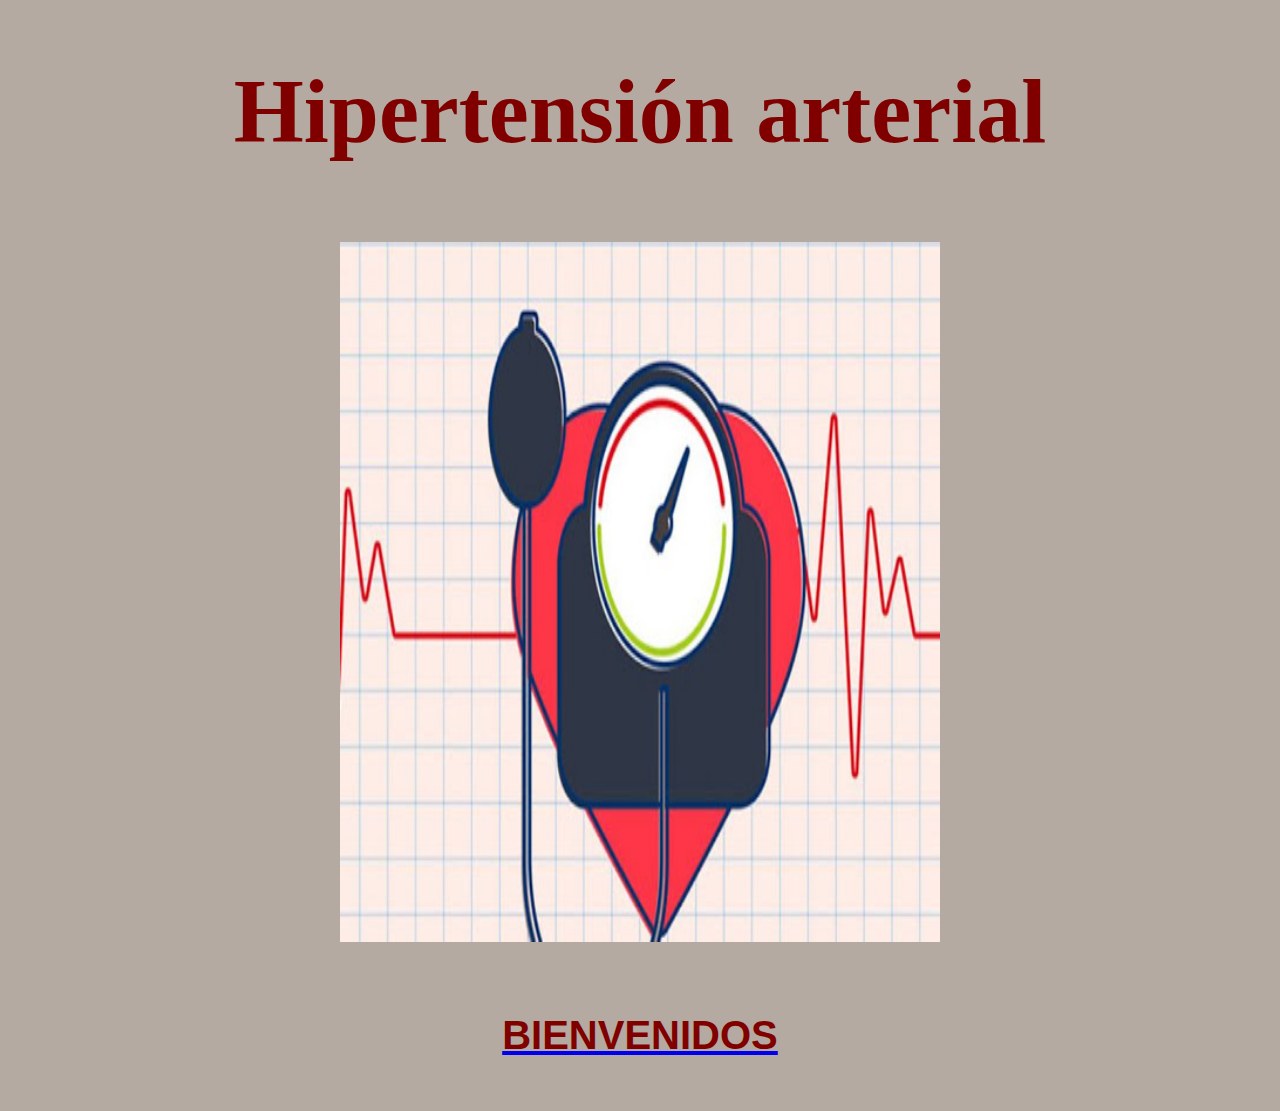
<file: index.html>
<!DOCTYPE HTML>
<html>
<head>
<meta name="author" content="gildred samantha reina paez" />
<meta name="description" content="Esta página contiene información relacionada con hipertensión arterial">
<meta http-equiv="Content-Type" content="text/html;charset=UTF-8"/>
<title>Hipertensión arterial</title>
<link rel="stylesheet" type="text/css" href="formato.css" media="all" />
</head>
<body>
<H1>Hipertensión arterial</H1>
<br>
<img src="IMG2.jpg" title="https://images.app.goo.gl/PF9U4AmJsNngFoR5A" width="600" height="700"
class="imgcenter">
<br>
<a href="marcos.html"><h4>BIENVENIDOS</h4></a>
</file>
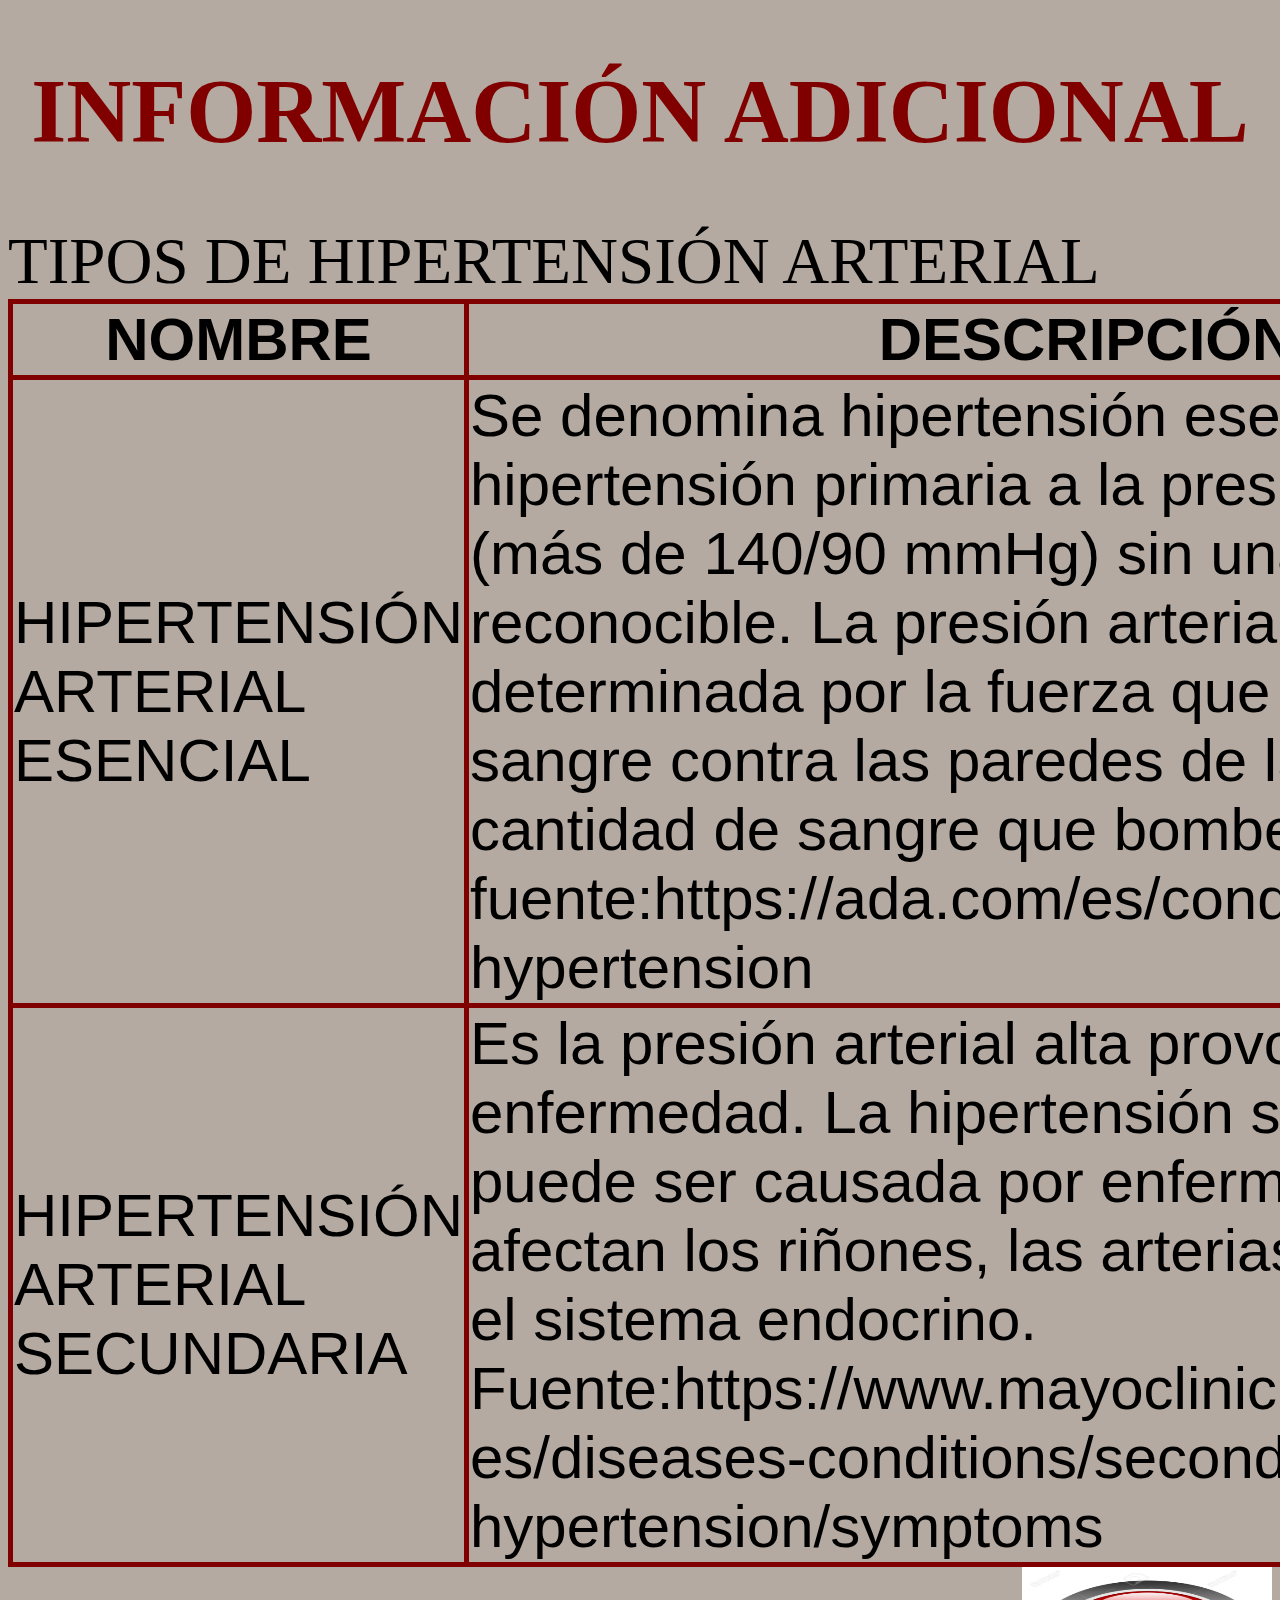
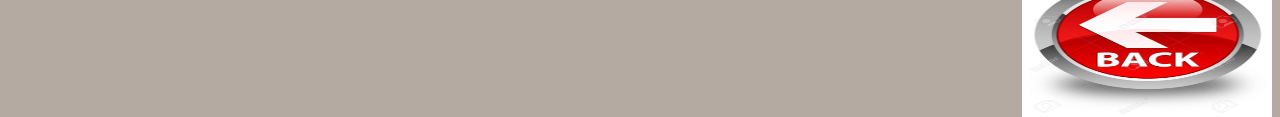
<file: adicional.html>
<!DOCTYPE HTML>
<html>
<head>
<meta name="author" content="gildred samantha reina paez" />
<meta name="description" content="Esta página contiene información relacionada con hipertensión arterial">
<meta http-equiv="Content-Type" content="text/html;charset=UTF-8"/>
<title>Hipertensión arterial</title>
<link rel="stylesheet" type="text/css" href="formato.css" media="all" />
</head>
<body>
<H1>INFORMACIÓN ADICIONAL</H1>
<table>
<caption>TIPOS DE HIPERTENSIÓN ARTERIAL</caption>
<tr><th>NOMBRE</th><th>DESCRIPCIÓN</th><th>IMAGEN</th></tr>
<tr><td>HIPERTENSIÓN ARTERIAL ESENCIAL</td>
<td>Se denomina hipertensión esencial o hipertensión primaria a la presión arterial alta (más de 140/90 mmHg) sin una causa reconocible. La presión arterial está determinada por la fuerza que ejerce la sangre contra las paredes de las arterias y la cantidad de sangre que bombea el corazón. fuente:https://ada.com/es/conditions/essential-hypertension</td>
<td><img src="IMG7.jpg" title="https://images.app.goo.gl/UJDMbNSxejmTa7da9" width="400" height="350" class="imgcenter"></td></tr>
<tr><td>HIPERTENSIÓN ARTERIAL SECUNDARIA</td>
<td>Es la presión arterial alta provocada por otra enfermedad. La hipertensión secundaria puede ser causada por enfermedades que afectan los riñones, las arterias, el corazón o el sistema endocrino. Fuente:https://www.mayoclinic.org/es-es/diseases-conditions/secondary-hypertension/symptoms</td>
<td><img src="IMG8.jpg" title="https://images.app.goo.gl/QwuowzA9nNrGvarv8" width="400" height="350" class="imgcenter"></td></tr> 
</table>
<a href="contenido.html"><img src="IMG4.jpg" title="https://images.app.goo.gl/4zvx5WSqNp4ameM36" width="250" height= "150" class="imgright"></a> 
</body>
</html>
</file>
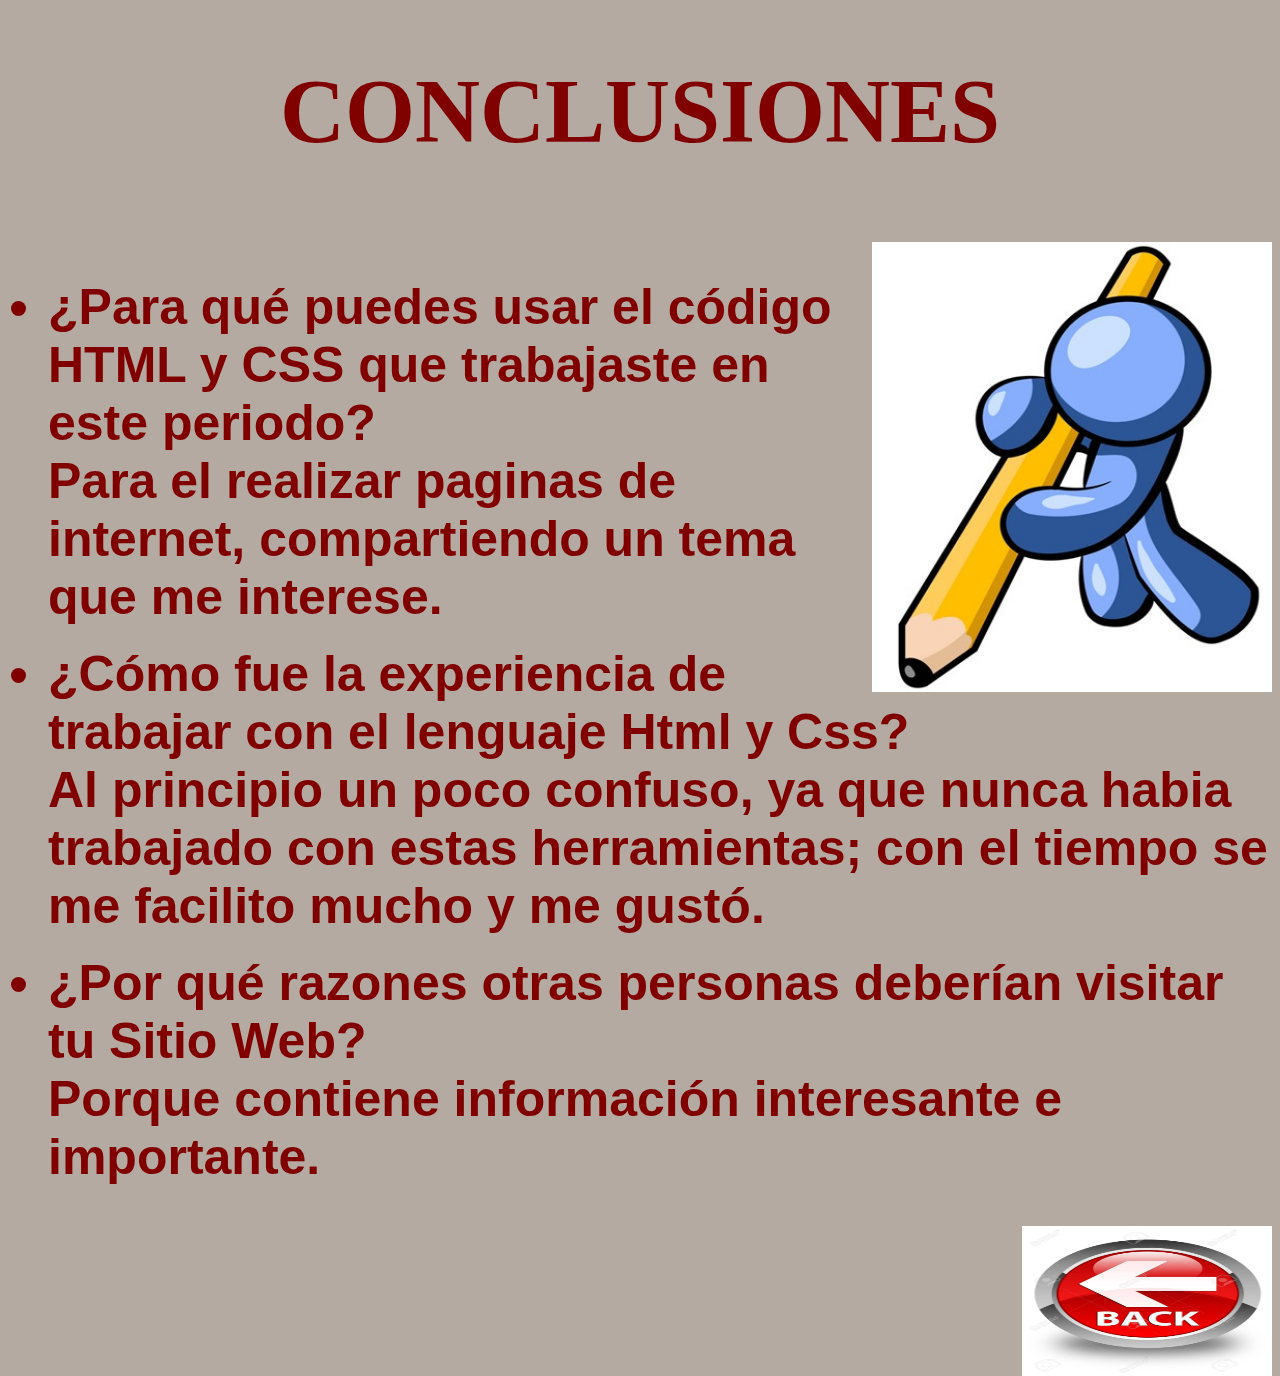
<file: conclusiones.html>
<!DOCTYPE HTML>
<html>
<head>
<meta name="author" content="gildred samantha reina paez" />
<meta name="description" content="Esta página contiene información relacionada con hipertensión arterial">
<meta http-equiv="Content-Type" content="text/html;charset=UTF-8"/>
<title>Hipertensión arterial</title>
<link rel="stylesheet" type="text/css" href="formato.css" media="all" />
</head>
<body>
<H1>CONCLUSIONES</H1>
<br>
<img src="IMG16.jpg" title="https://images.app.goo.gl/Zrq3R6FTDwz8kzfN7" width="400" height="450" class="imgright">
<br>
<ul>
<H3><li>¿Para qué puedes usar el código HTML y CSS que trabajaste en este periodo?
<br>
Para el realizar paginas de internet, compartiendo un tema que me interese.</li></H3>
<H3><li>¿Cómo fue la experiencia de trabajar con el lenguaje Html y Css?
<br>
Al principio un poco confuso, ya que nunca habia trabajado con estas herramientas; con el tiempo se me facilito mucho y me gustó.</li></H3>
<H3><li>¿Por qué razones otras personas deberían visitar tu Sitio Web?
<br>
Porque contiene información interesante e importante.</li><H3>
<br>
<a href="contenido.html"><img src="IMG4.jpg" title="https://images.app.goo.gl/4zvx5WSqNp4ameM36" width="250" height= "150" class="imgright"></a> 
</body>
</html>
</file>
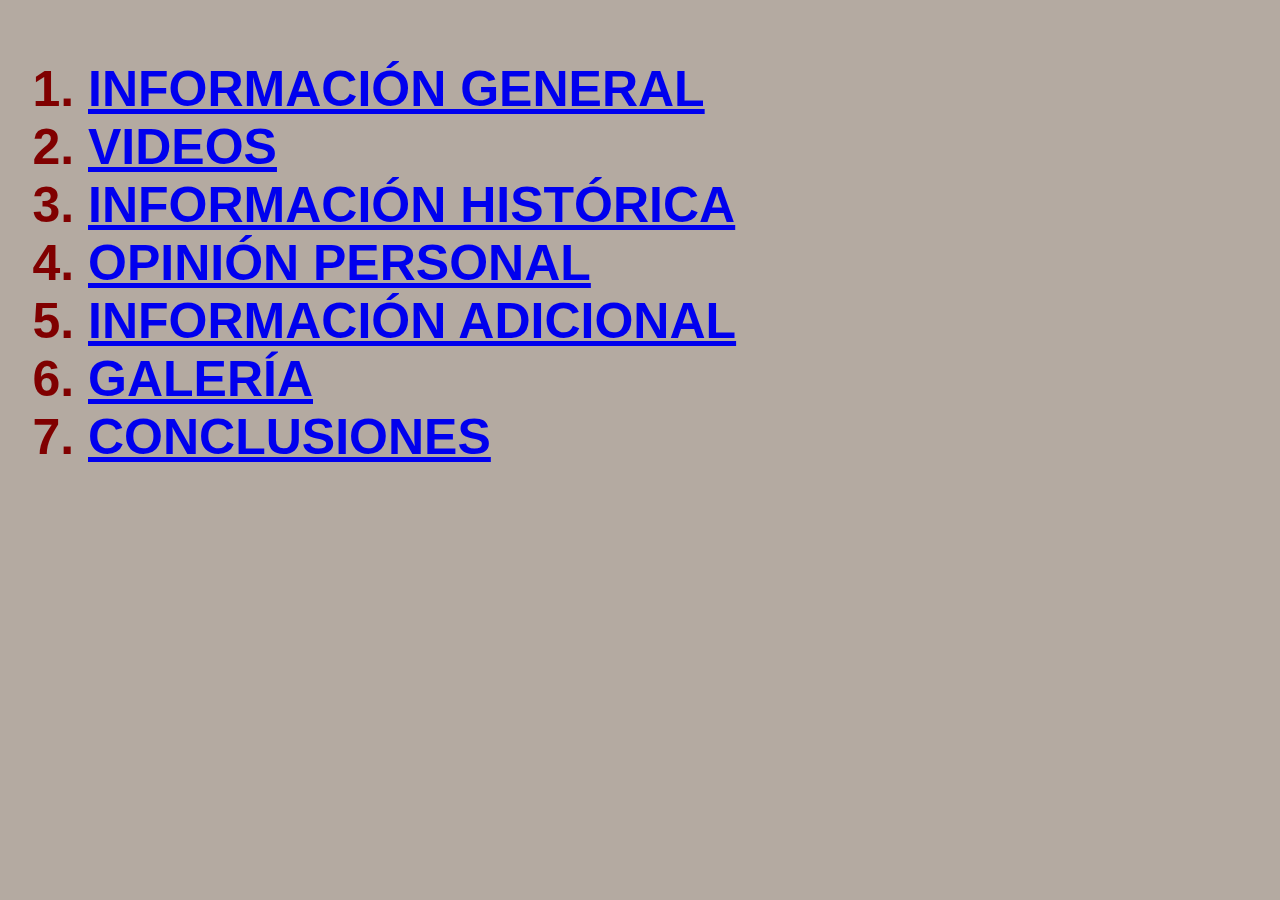
<file: contenido.html>
<!DOCTYPE HTML>
<html>
<head>
<meta name="author" content="gildred samantha reina paez" />
<meta name="description" content="Esta página contiene información relacionada con hipertensión arterial">
<meta http-equiv="Content-Type" content="text/html;charset=UTF-8"/>
<title>Hipertensión arterial</title>
<link rel="stylesheet" type="text/css" href="formato.css" media="all" />
</head>
<body>
<h2>
<blockquote>
<ol>
<li><a href="general.html">INFORMACIÓN GENERAL</a>
<li><a href="videos.html">VIDEOS</a>
<li><a href="historica.html">INFORMACIÓN HISTÓRICA</a>
<li><a href="opinión.html">OPINIÓN PERSONAL</a>
<li><a href="adicional.html">INFORMACIÓN ADICIONAL</a>
<li><a href="galeria.html">GALERÍA</a>
<li><a href="conclusiones.html">CONCLUSIONES</a>
</ol>
</blockquote>
</h2>
</file>
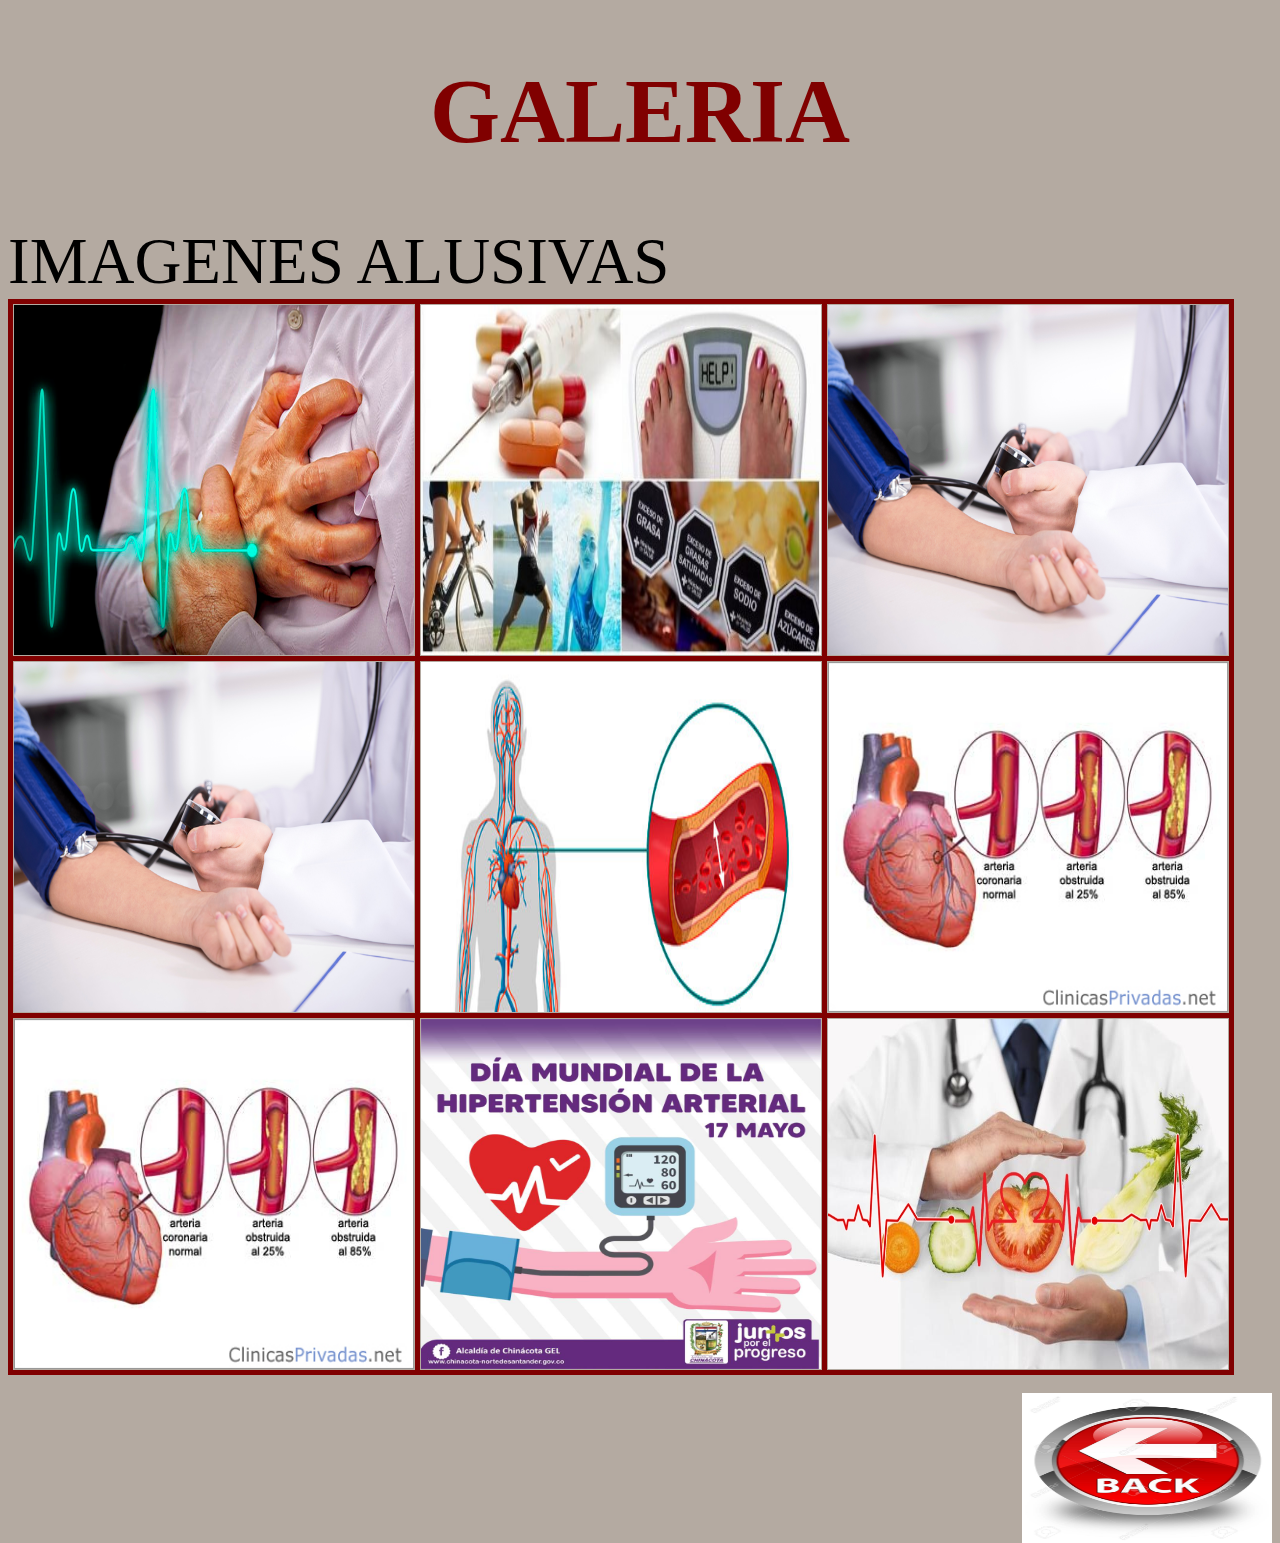
<file: galeria.html>
<!DOCTYPE HTML>
<html>
<head>
<meta name="author" content="gildred samantha reina paez" />
<meta name="description" content="Esta página contiene información relacionada con hipertensión arterial">
<meta http-equiv="Content-Type" content="text/html;charset=UTF-8"/>
<title>Hipertensión arterial</title>
<link rel="stylesheet" type="text/css" href="formato.css" media="all" />
</head>
<body>
<H1>GALERIA</H1>
<table>
<caption>IMAGENES ALUSIVAS</caption>
<tr>
<td><img src="IMG9.jpg" title="https://images.app.goo.gl/3gNDc4HMkLMpf9KN6" width="400" height="350" class="imgcenter"></td><td><img src="IMG10.jpg" title="https://images.app.goo.gl/aLmXeCfLYVmgyR157" width="400" height="350" class="imgcenter"></td><td><img src="IMG111.jpg" title="https://images.app.goo.gl/67Ma5878FwaUVMD68" width="400" height="350" class="imgcenter"></td>
</tr>
<tr>
<td><img src="IMG111.jpg" title="https://images.app.goo.gl/67Ma5878FwaUVMD68" width="400" height="350" class="imgcenter"></td><td><img src="IMG12.jpg" title="https://images.app.goo.gl/kRPdLbcTExnvJMzZ7" width="400" height="350" class="imgcenter"></td><td><img src="IMG13.jpg" title="https://images.app.goo.gl/nm3o6EC8778NoTbc6" width="400" height="350" class="imgcenter"></td>
</tr>
<tr>
<td><img src="IMG13.jpg" title="https://images.app.goo.gl/nm3o6EC8778NoTbc6" width="400" height="350" class="imgcenter"></td><td><img src="IMG14.jpg" title="https://images.app.goo.gl/amPyFcU5nnCzhRXX8" width="400" height="350" class="imgcenter"></td><td><img src="IMG15.jpg" title="https://images.app.goo.gl/iJYsM86syycpyCpTA" width="400" height="350" class="imgcenter"></td>
</tr>
</table>
<br>
<a href="contenido.html"><img src="IMG4.jpg" title="https://images.app.goo.gl/4zvx5WSqNp4ameM36" width="250" height= "150" class="imgright"></a> 
</body>
</html>
</file>
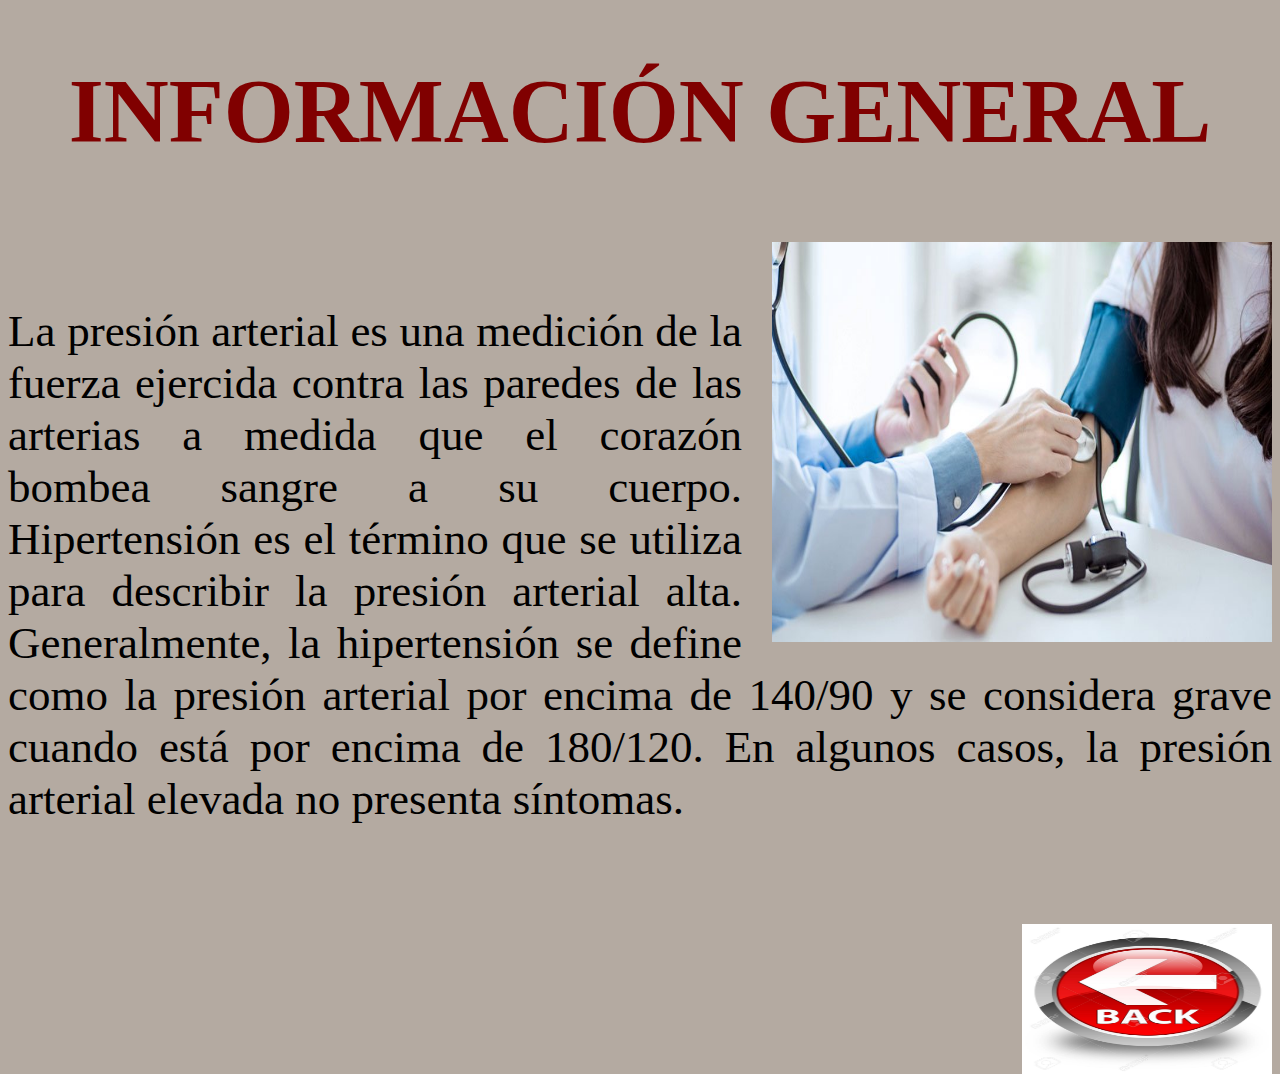
<file: general.html>
<!DOCTYPE HTML>
<html>
<head>
<meta name="author" content="gildred samantha reina paez" />
<meta name="description" content="Esta página contiene información relacionada con hipertensión arterial">
<meta http-equiv="Content-Type" content="text/html;charset=UTF-8"/>
<title>Hipertensión arterial</title>
<link rel="stylesheet" type="text/css" href="formato.css" media="all" />
</head>
<body>
<H1>INFORMACIÓN GENERAL</H1>
<br>
<img src="IMG3.jpg" title="https://images.app.goo.gl/dEx1rKpmsKTtA9917" width="500" height="400" class="imgright">
<br>
<p>La presión arterial es una medición de la fuerza ejercida contra las paredes de las arterias a medida que el corazón bombea sangre a su cuerpo. Hipertensión es el término que se utiliza para describir la presión arterial alta.
Generalmente, la hipertensión se define como la presión arterial por encima de 140/90 y se considera grave cuando está por encima de 180/120. En algunos casos, la presión arterial elevada no presenta síntomas.</p>
<br>
<br>
<br>
<a href="contenido.html"><img src="IMG4.jpg" title="https://images.app.goo.gl/4zvx5WSqNp4ameM36" width="250" height= "150" class="imgright"></a>
</file>
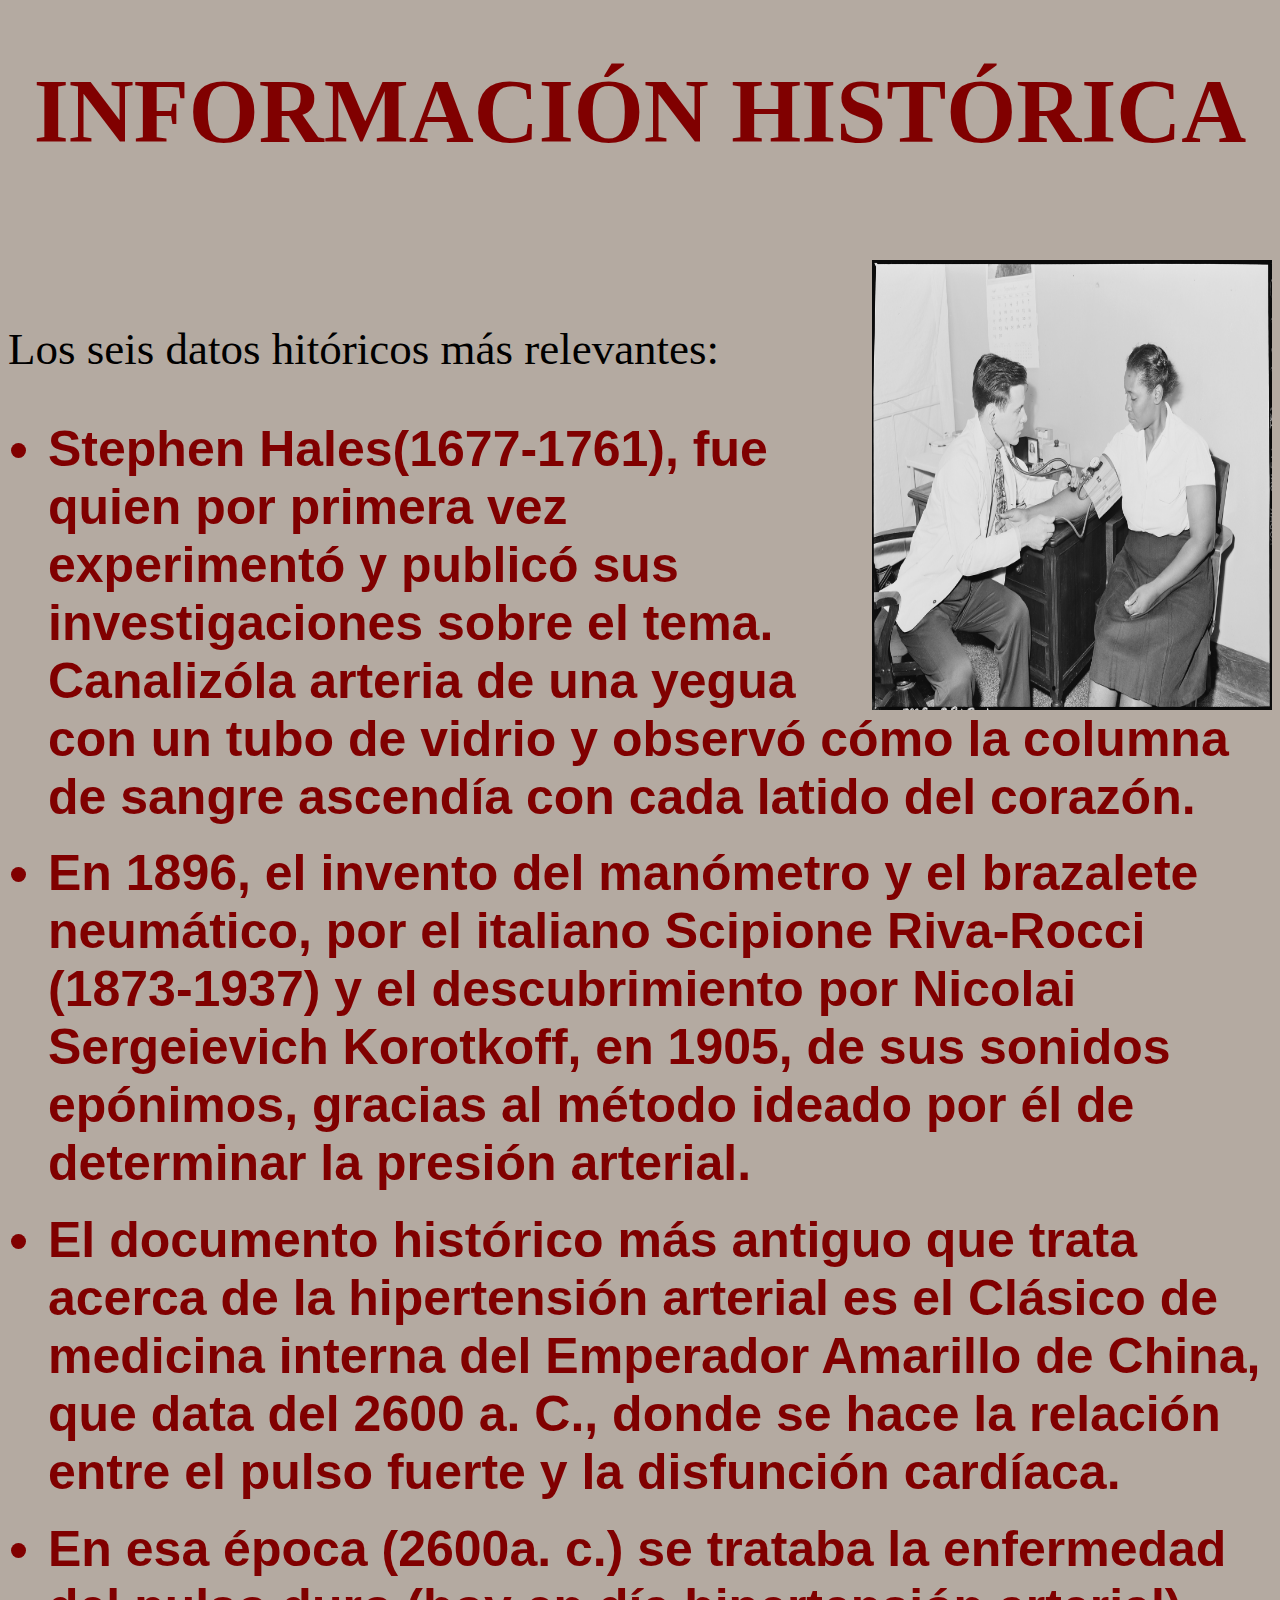
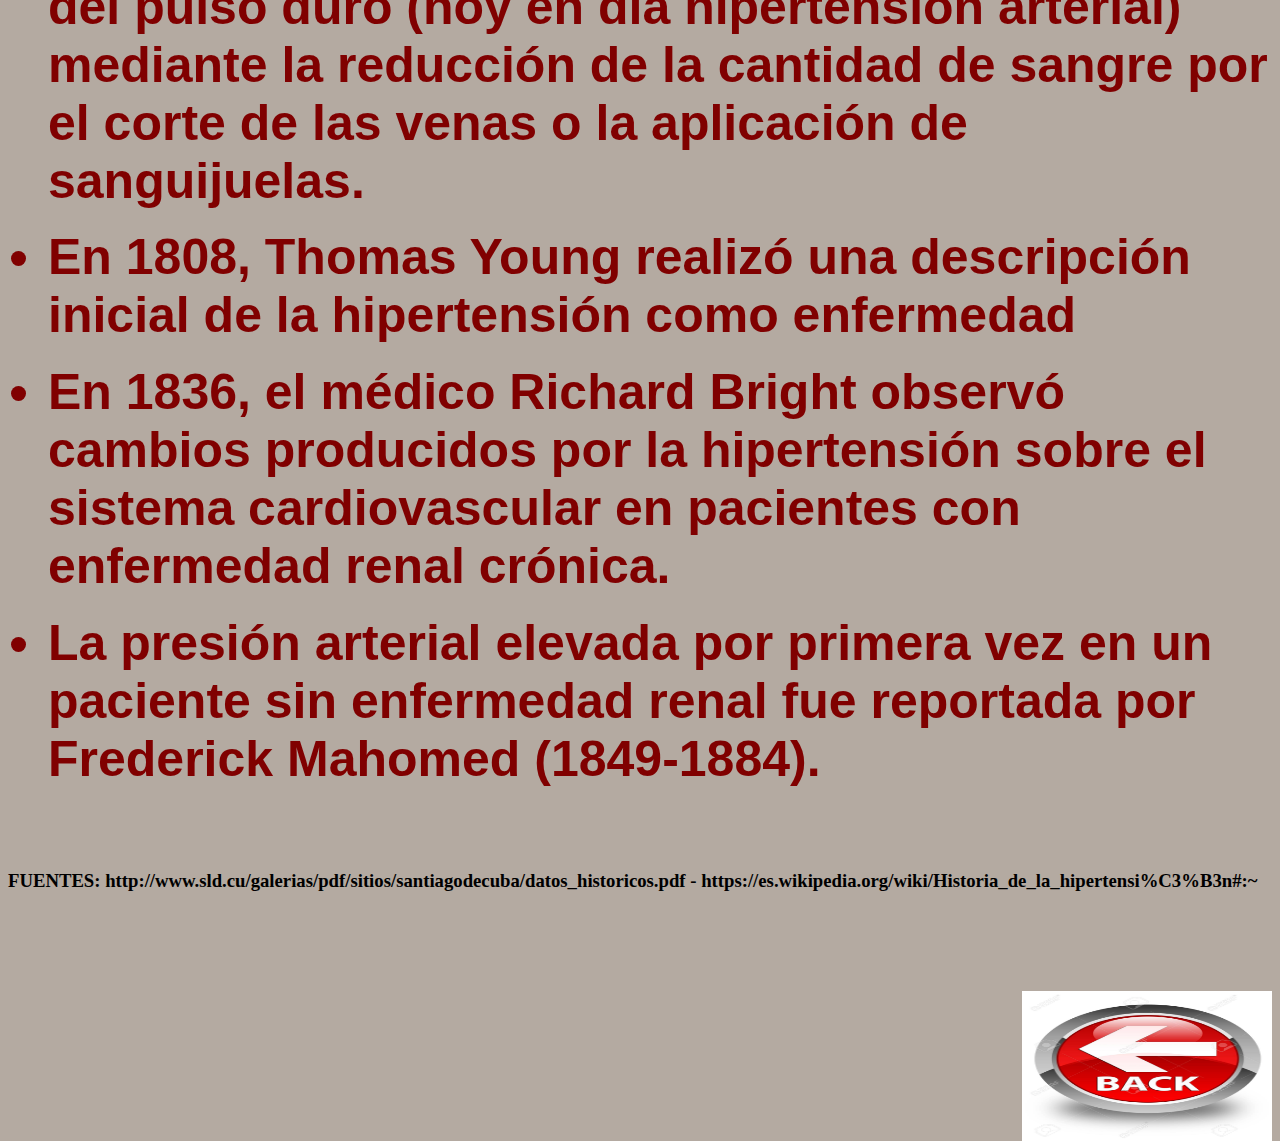
<file: historica.html>
<!DOCTYPE HTML>
<html>
<head>
<meta name="author" content="gildred samantha reina paez" />
<meta name="description" content="Esta página contiene información relacionada con hipertensión arterial">
<meta http-equiv="Content-Type" content="text/html;charset=UTF-8"/>
<title>Hipertensión arterial</title>
<link rel="stylesheet" type="text/css" href="formato.css" media="all" />
</head>
<body>
<H1>INFORMACIÓN HISTÓRICA</H1>
<br>
<br>
<img src="IMG5.jpg" title="https://images.app.goo.gl/XyayDkz8Tgq7eiXz8" width="400" height="450" class="imgright">
<br>
<p> Los seis datos hitóricos más relevantes:</p>
<ul>

<H3><li>Stephen Hales(1677-1761), fue quien por primera vez experimentó y publicó sus investigaciones sobre el tema. Canalizóla arteria de una yegua  con un tubo de vidrio y observó cómo la columna de sangre ascendía con cada latido del corazón.</li></H3>
<H3><li> En 1896, el invento del manómetro y el brazalete neumático, por el italiano Scipione Riva-Rocci (1873-1937) y el descubrimiento por Nicolai Sergeievich Korotkoff, en 1905, de sus sonidos epónimos, gracias al método ideado por él de determinar la presión arterial.</li></H3>
<H3><li>El documento histórico más antiguo que trata acerca de la hipertensión arterial es el Clásico de medicina interna del Emperador Amarillo de China, que data del 2600 a. C., donde se hace la relación entre el pulso fuerte y la disfunción cardíaca.</li></H3>
<H3><li>En esa época (2600a. c.) se trataba la enfermedad del pulso duro (hoy en día hipertensión arterial)  mediante la reducción de la cantidad de sangre por el corte de las venas o la aplicación de sanguijuelas.</li></H3>
<H3><li>En 1808, Thomas Young realizó una descripción inicial de la hipertensión como enfermedad</li></H3>
<H3><li>En 1836, el médico Richard Bright observó cambios producidos por la hipertensión sobre el sistema cardiovascular en pacientes con enfermedad renal crónica.</li></H3>
<H3><li>La presión arterial elevada por primera vez en un paciente sin enfermedad renal fue reportada por Frederick Mahomed (1849-1884).</li></H3>
</ul>
<br>
<p><H3>FUENTES: http://www.sld.cu/galerias/pdf/sitios/santiagodecuba/datos_historicos.pdf - https://es.wikipedia.org/wiki/Historia_de_la_hipertensi%C3%B3n#:~</H3></p>
<br>
<br>
<br>
<a href="contenido.html"><img src="IMG4.jpg" title="https://images.app.goo.gl/4zvx5WSqNp4ameM36" width="250" height= "150" class="imgright"></a> 
</body>
</html>
</file>
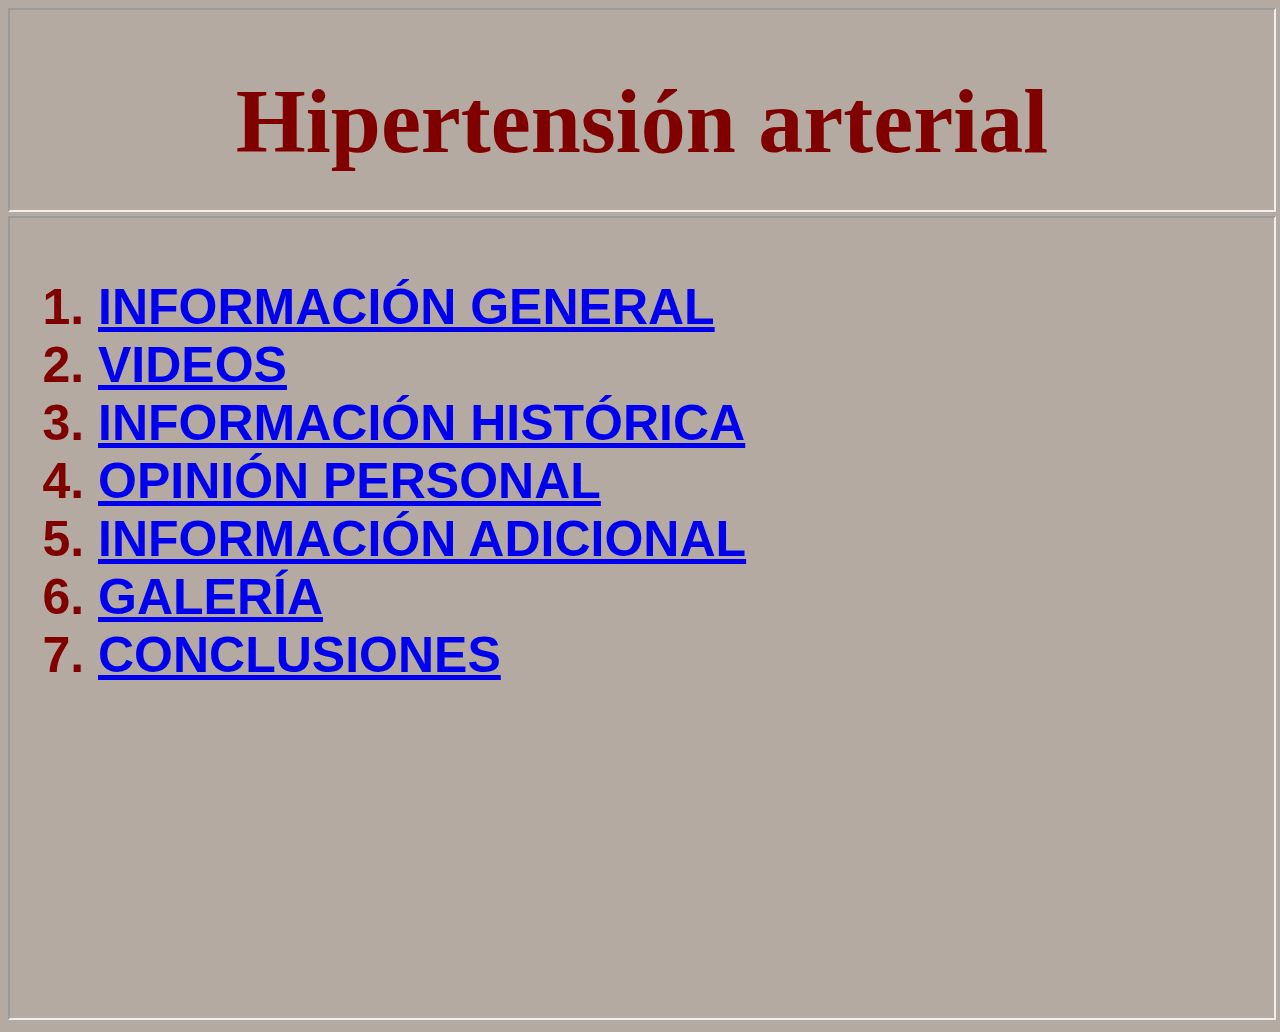
<file: marcos.html>
<!DOCTYPE HTML>
<html>
<head>
<meta name="author" content="gildred samantha reina paez" />
<meta name="description" content="Esta página contiene información relacionada con hipertensión arterial">
<meta http-equiv="Content-Type" content="text/html;charset=UTF-8"/>
<title>Hipertensión arterial</title>
<link rel="stylesheet" type="text/css" href="formato.css" media="all" />
</head>
<iframe title="marco para el titulo" width="100%" height="200" src="titulo.html">
</iframe>
<iframe title="marco para el contenido" width="100%" height="800" src="contenido.html">
</html>
</file>
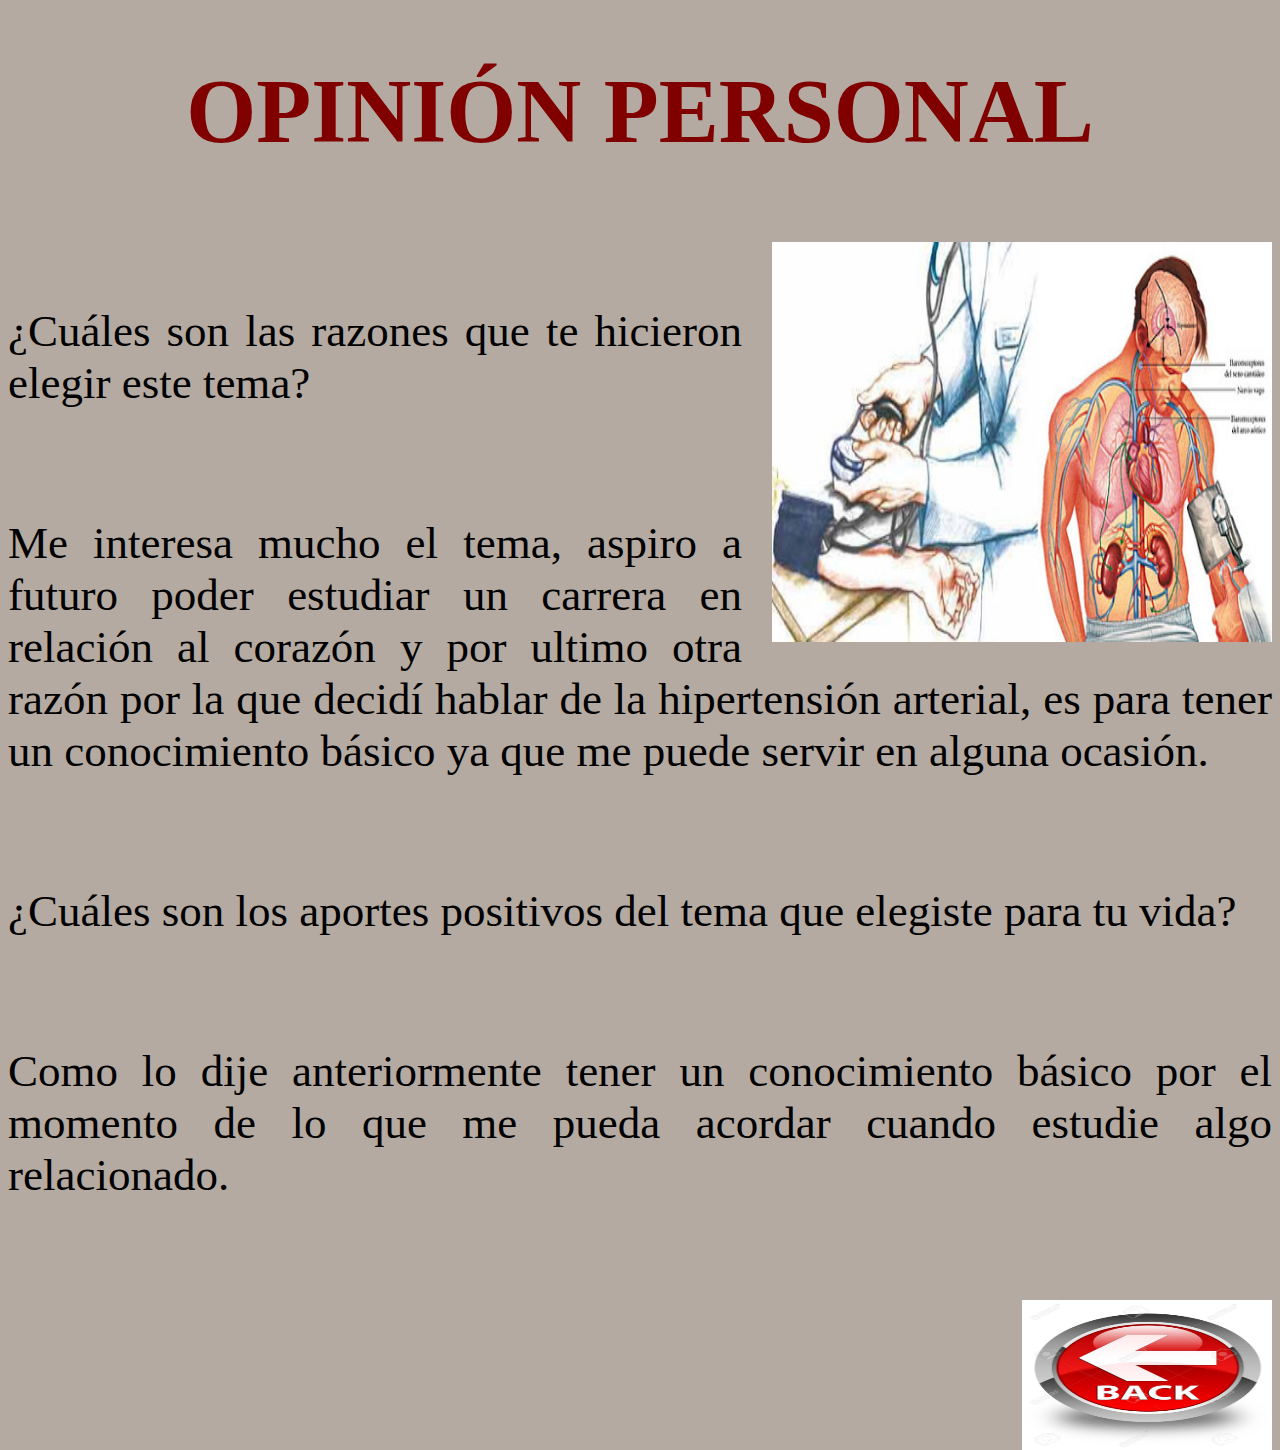
<file: opinión.html>
<!DOCTYPE HTML>
<html>
<head>
<meta name="author" content="gildred samantha reina paez" />
<meta name="description" content="Esta página contiene información relacionada con hipertensión arterial">
<meta http-equiv="Content-Type" content="text/html;charset=UTF-8"/>
<title>Hipertensión arterial</title>
<link rel="stylesheet" type="text/css" href="formato.css" media="all" />
</head>
<body>
<H1>OPINIÓN PERSONAL</H1>
<br>
<img src="IMG6.jpg" title="https://images.app.goo.gl/f8maWXk6fY7HJEPG9" width="500" height="400" class="imgright">
<br>
<p>¿Cuáles son las razones que te hicieron elegir este tema?</p>
<br>
<p>Me interesa mucho el tema, aspiro a futuro poder estudiar un carrera en relación al corazón y por ultimo otra razón por la que decidí hablar de la hipertensión arterial, es para tener un conocimiento básico ya que me puede servir en alguna ocasión.</p>
<br>
<p>¿Cuáles son los aportes positivos del tema que elegiste para tu vida?</p>
<br>
<p>Como lo dije anteriormente tener un conocimiento básico por el momento de lo que me pueda acordar cuando estudie algo relacionado.</p>
<br>
<br>
<br>
<a href="contenido.html"><img src="IMG4.jpg" title="https://images.app.goo.gl/4zvx5WSqNp4ameM36" width="250" height= "150" class="imgright"></a> 
</body>
</html>
</file>
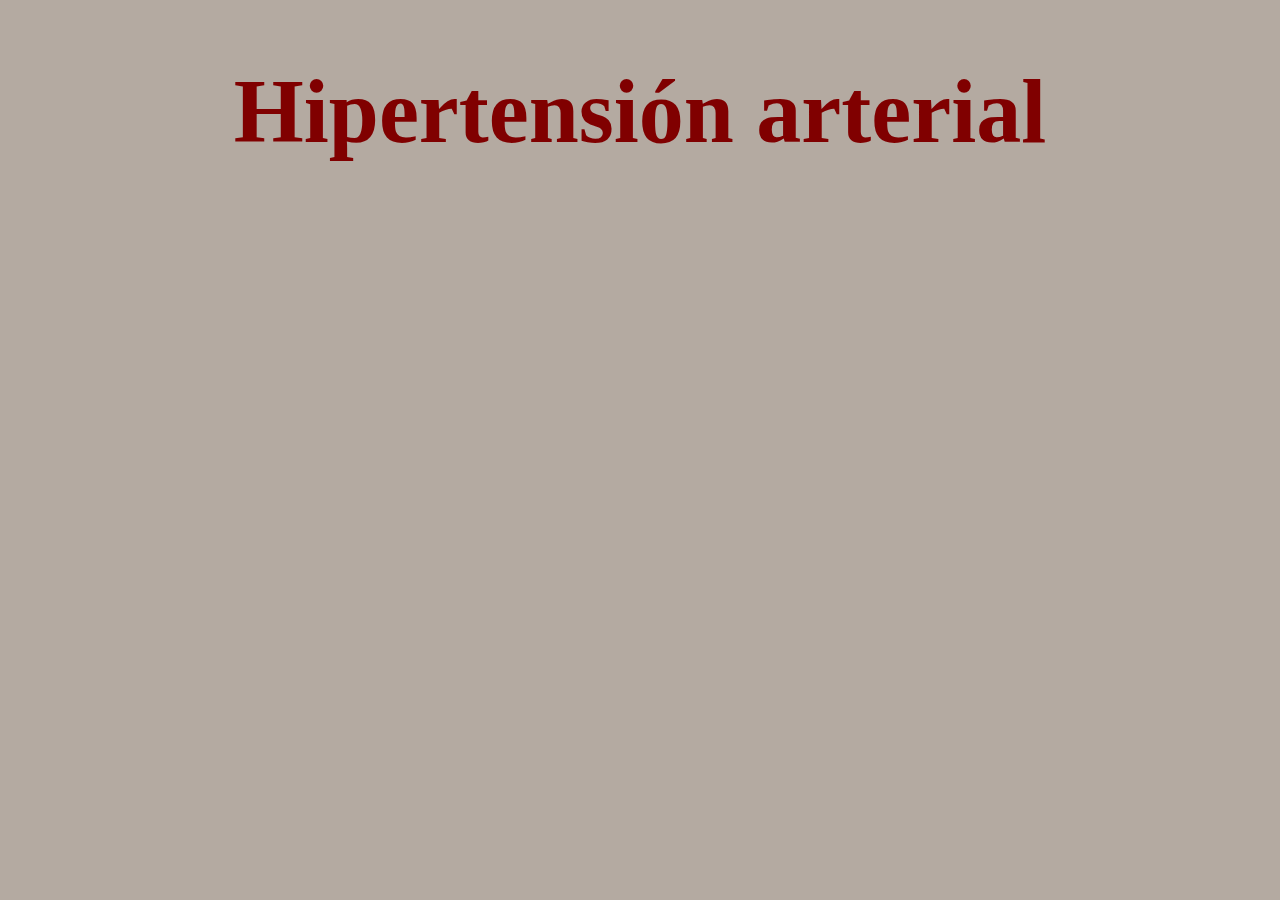
<file: titulo.html>
<!DOCTYPE HTML>
<html>
<head>
<meta name="author" content="gildred samantha reina paez" />
<meta name="description" content="Esta página contiene información relacionada con hipertensión arterial">
<meta http-equiv="Content-Type" content="text/html;charset=UTF-8"/>
<title>Hipertensión arterial</title>
<link rel="stylesheet" type="text/css" href="formato.css" media="all" />
</head>
<body>
<H1>Hipertensión arterial</H1>
</file>
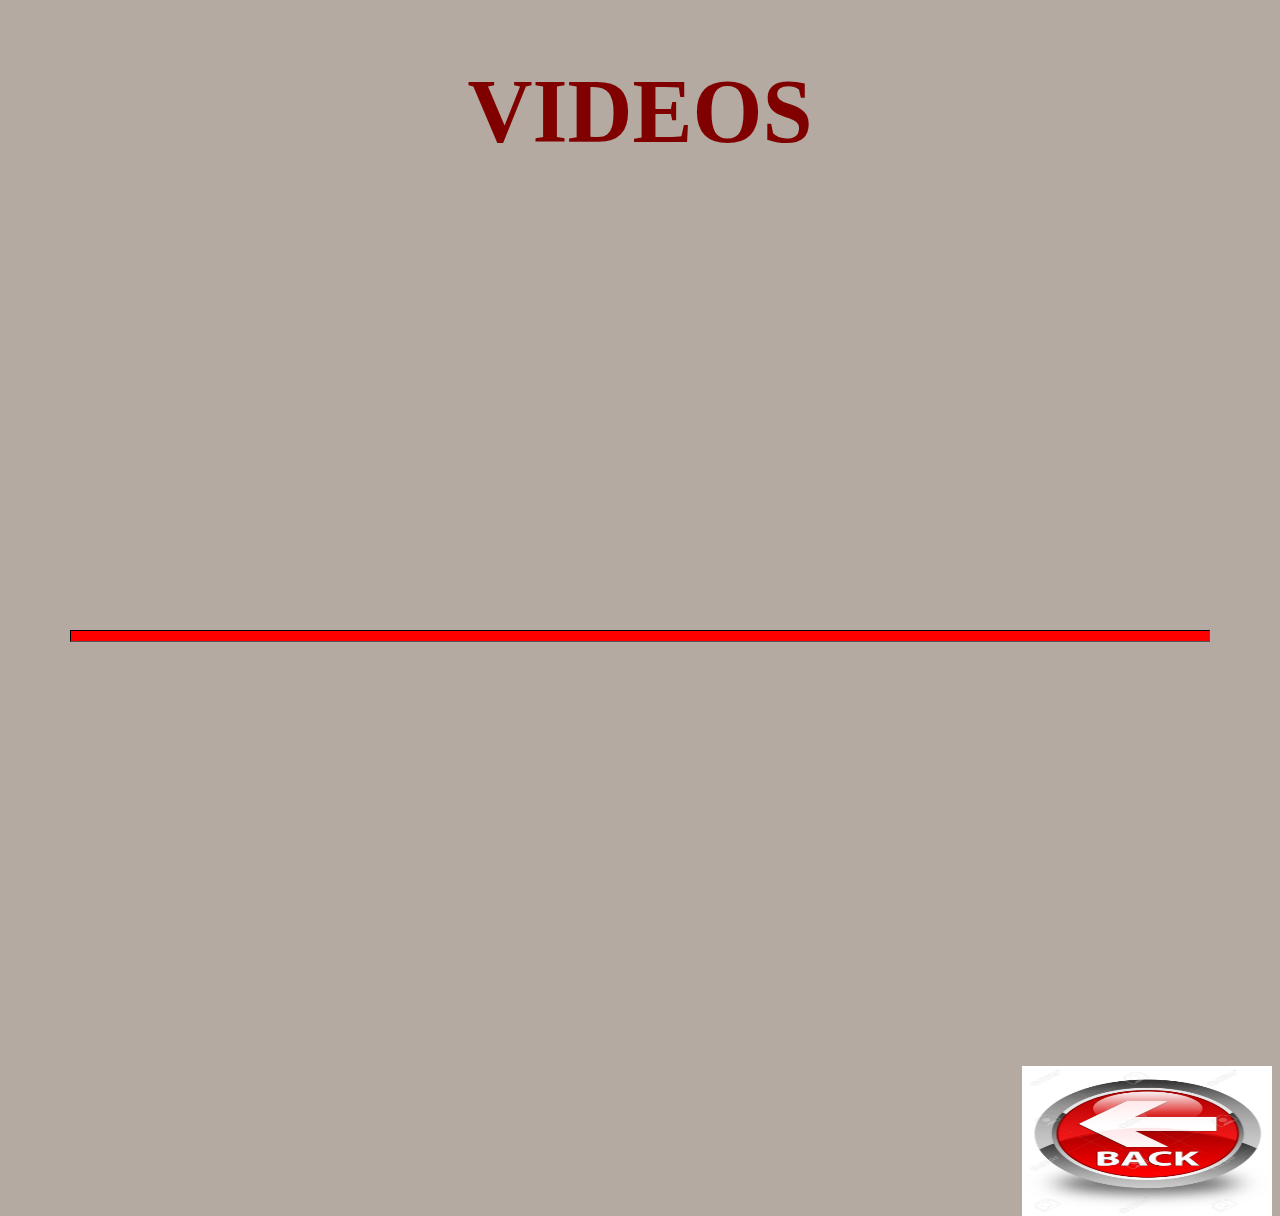
<file: videos.html>
<!DOCTYPE HTML>
<html>
<head>
<meta name="author" content="gildred samantha reina paez" />
<meta name="description" content="Esta página contiene información relacionada con hipertensión arterial">
<meta http-equiv="Content-Type" content="text/html;charset=UTF-8"/>
<title>Hipertensión arterial</title>
<link rel="stylesheet" type="text/css" href="formato.css" media="all" />
</head>
<body>
<H1>VIDEOS</H1>
<br>
<br>
<div style="text-align:center;">  
<iframe width="800" height="340" src="https://www.youtube.com/embed/xB9nct7TjGM" frameborder="0" allow="accelerometer; autoplay; encrypted-media; gyroscope; picture-in-picture" allowfullscreen></iframe>
</div>
<br>
<hr>
<br>
<div style="text-align:center;">
<iframe width="800" height="340" src="https://www.youtube.com/embed/nZQnB82zGKA" frameborder="0" allow="accelerometer; autoplay; encrypted-media; gyroscope; picture-in-picture" allowfullscreen></iframe>
</div>
<br>
<br><br>
<a href="contenido.html"><img src="IMG4.jpg" title="https://images.app.goo.gl/4zvx5WSqNp4ameM36" width="250" height= "150" class="imgright"></a> 
</body>
</html>
</file>
<file: formato.css>
body{
	background-color:#b4aaa1;
}
h1{
	color:Maroon;
	font-weight:bold;
	font-family:"Goudy Stout";
	font-size: 90px;
	text-align:center;
}
IMG.imgcenter{
	display:block;
	margin-left:auto;
	margin-right:auto;
	border:none;
}
h4{
	color:Maroon;
	font-family:"Arial";
	font-size:40px;
	text-align:center;
}
h2{
	color:maroon;
	font-family:"Arial";
	font-size:60px;
	text-align:LEFT;
}
IMG.imgright{
	display:block;
	float:right;
	margin-left:30px;
	margin-right:0;
	border:none;
}
p{
	font-family:"Comic sans Ms";
	font-size:45px;
	text-align:justify;
}
video{
	width:800px;
	height:340px;
	display:block;
	margin-left:auto;
	margin-right:auto;
}
hr{height:10px;
background-color:red;
width:90%;
border-color:black;
}
h5{
	color:red;
	font-family:"Arial";
	font-size:50px;
	text-align:LEFT;
}
li{
	color:maroon;
	font-family:"Arial";
	font-size:50px;
	text-align:LEFT;
}
table{
	border-collapse:collapse;
}
td, th{
	border:5px solid maroon;
	font-family:"Arial";
	font-size:60px;
}
caption{
	font-family:"Comic Sans Ms";
	font-size:65px;
	text-align:justify;
}
table {
	boder-collapse: collapse;
}
td,th{
	border:5px solid maroon;
	font-family: "Arial";
	font-size:60px;
}
IMG.imgright{
	display:block;
	float:right;
	margin-left:30px;
	margin-right:0;
	border:none;
}
</file>
